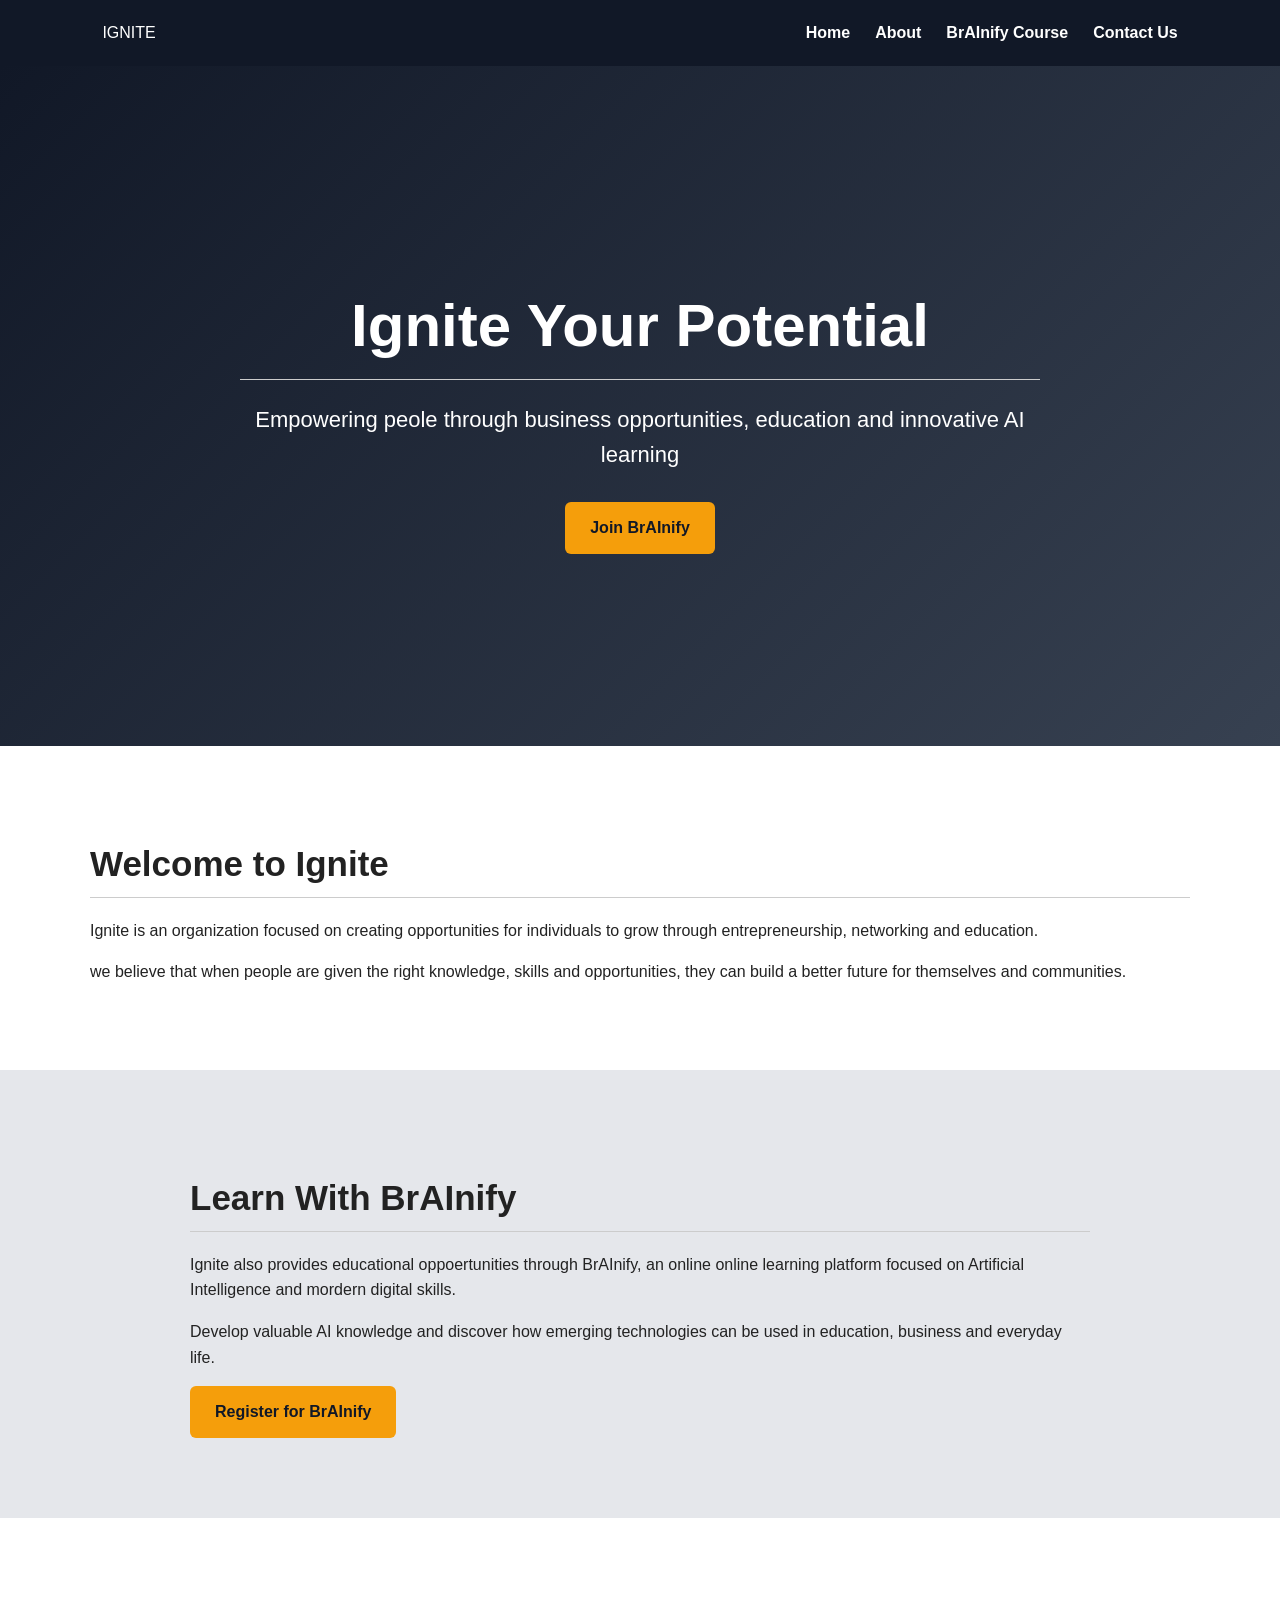
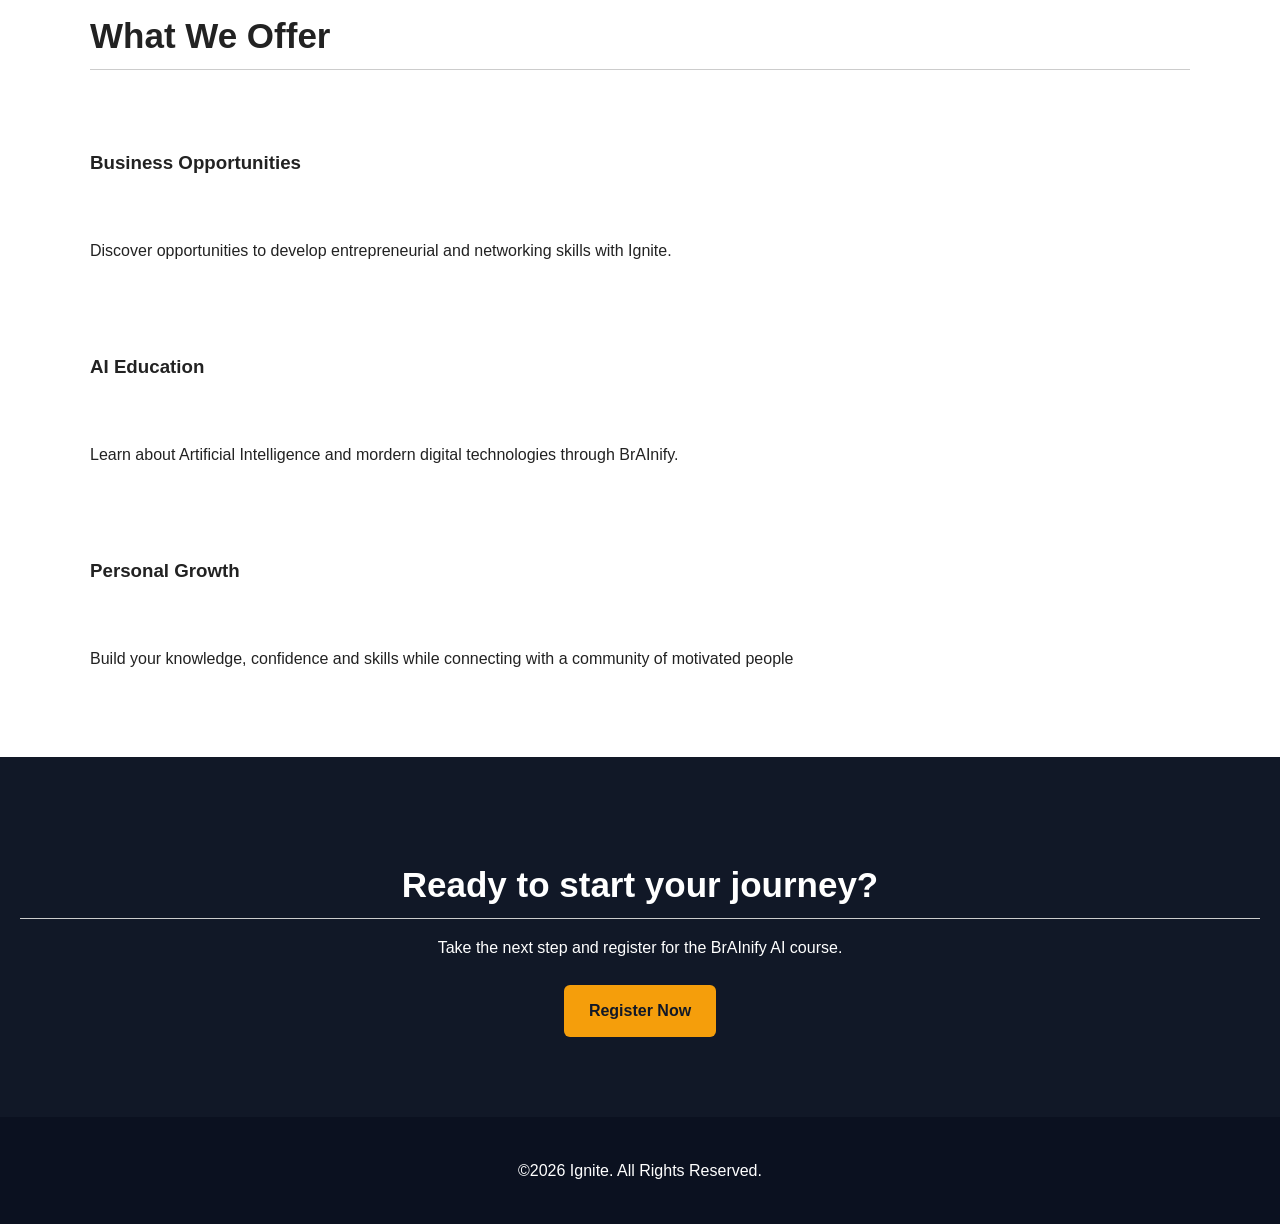
<file: index.html>
<!DOCTYPE html>
<html lang="en">
    <head>
        <meta charset="UTF-8">
        <meta name="viewport" content="withd=device-width, initial-scale=1.0">
        <title>Ignite | Empowering People, Creating Opportunities</title>
        <link rel="stylesheet" href="style.css">
    </head>
    <body>
        <header>
            <nav class="navbar">
                <div class="logo.png">IGNITE</div>
                <div class="nav-links">
                    <a href="index.html">Home</a>
                    <a href="about.html">About</a>
                    <a href="registration.html">BrAInify Course</a>
                    <a href="contact.html">Contact Us</a>
                </div>
            </nav>
        </header>
        <main>
            <! Hero section >
            <section class="hero">
                <div class="hero-content">
                    <h1>Ignite Your Potential</h1>
                    <p>Empowering peole through business opportunities, education and innovative AI learning</p>
                    <div class="hero-buttons">
                        <a href="registration.html" class="btn">Join BrAInify</a>
                    </div>
                </div>
            </section>
            <! About Ignite >
            <section class="section">
                <h2>Welcome to Ignite</h2>
                <p>Ignite is an organization focused on creating opportunities for individuals to grow through entrepreneurship, networking and education.</p>
                <p>we believe that when people are given the right knowledge, skills and opportunities, they can build a better future for themselves and communities.</p>
            </section>
            <! BrAInify >
            <section class="brainify">
                <div>
                    <h2>Learn With BrAInify</h2>
                    <p>Ignite also provides educational oppoertunities through BrAInify, an online online learning platform focused on Artificial Intelligence and mordern digital skills.</p>
                    <p>Develop valuable AI knowledge and discover how emerging technologies can be used in education, business and everyday life.</p>
                    <a href="registration.html" class="btn">Register for BrAInify</a>
                </div>
            </section>
            <! Opportunities >
            <section class="section">
                <h2>What We Offer</h2>
                <div class="cards">
                    <div class="cards">
                        <h3>Business Opportunities</h3>
                        <p>Discover opportunities to develop entrepreneurial and networking skills with Ignite.</p>
                    </div>
                    <div class="cards">
                        <h3>AI Education</h3>
                        <p>Learn about Artificial Intelligence and mordern digital technologies through BrAInify.</p>
                    </div>
                    <div class="cards">
                        <h3>Personal Growth</h3>
                        <p>Build your knowledge, confidence and skills while connecting with a community of motivated people</p>
                    </div>
                </div>
            </section>
            <! Call to Action >
            <section class="cta">
                <h2>Ready to start your journey?</h2>
                <p>Take the next step and register for the BrAInify AI course.</p>
                <a href="registration.html" class="btn">Register Now</a>
            </section>
        </main>
        <footer>
            <p>&copy;2026 Ignite. All Rights Reserved.</p>
        </footer>
    </body>
</html>
</file>
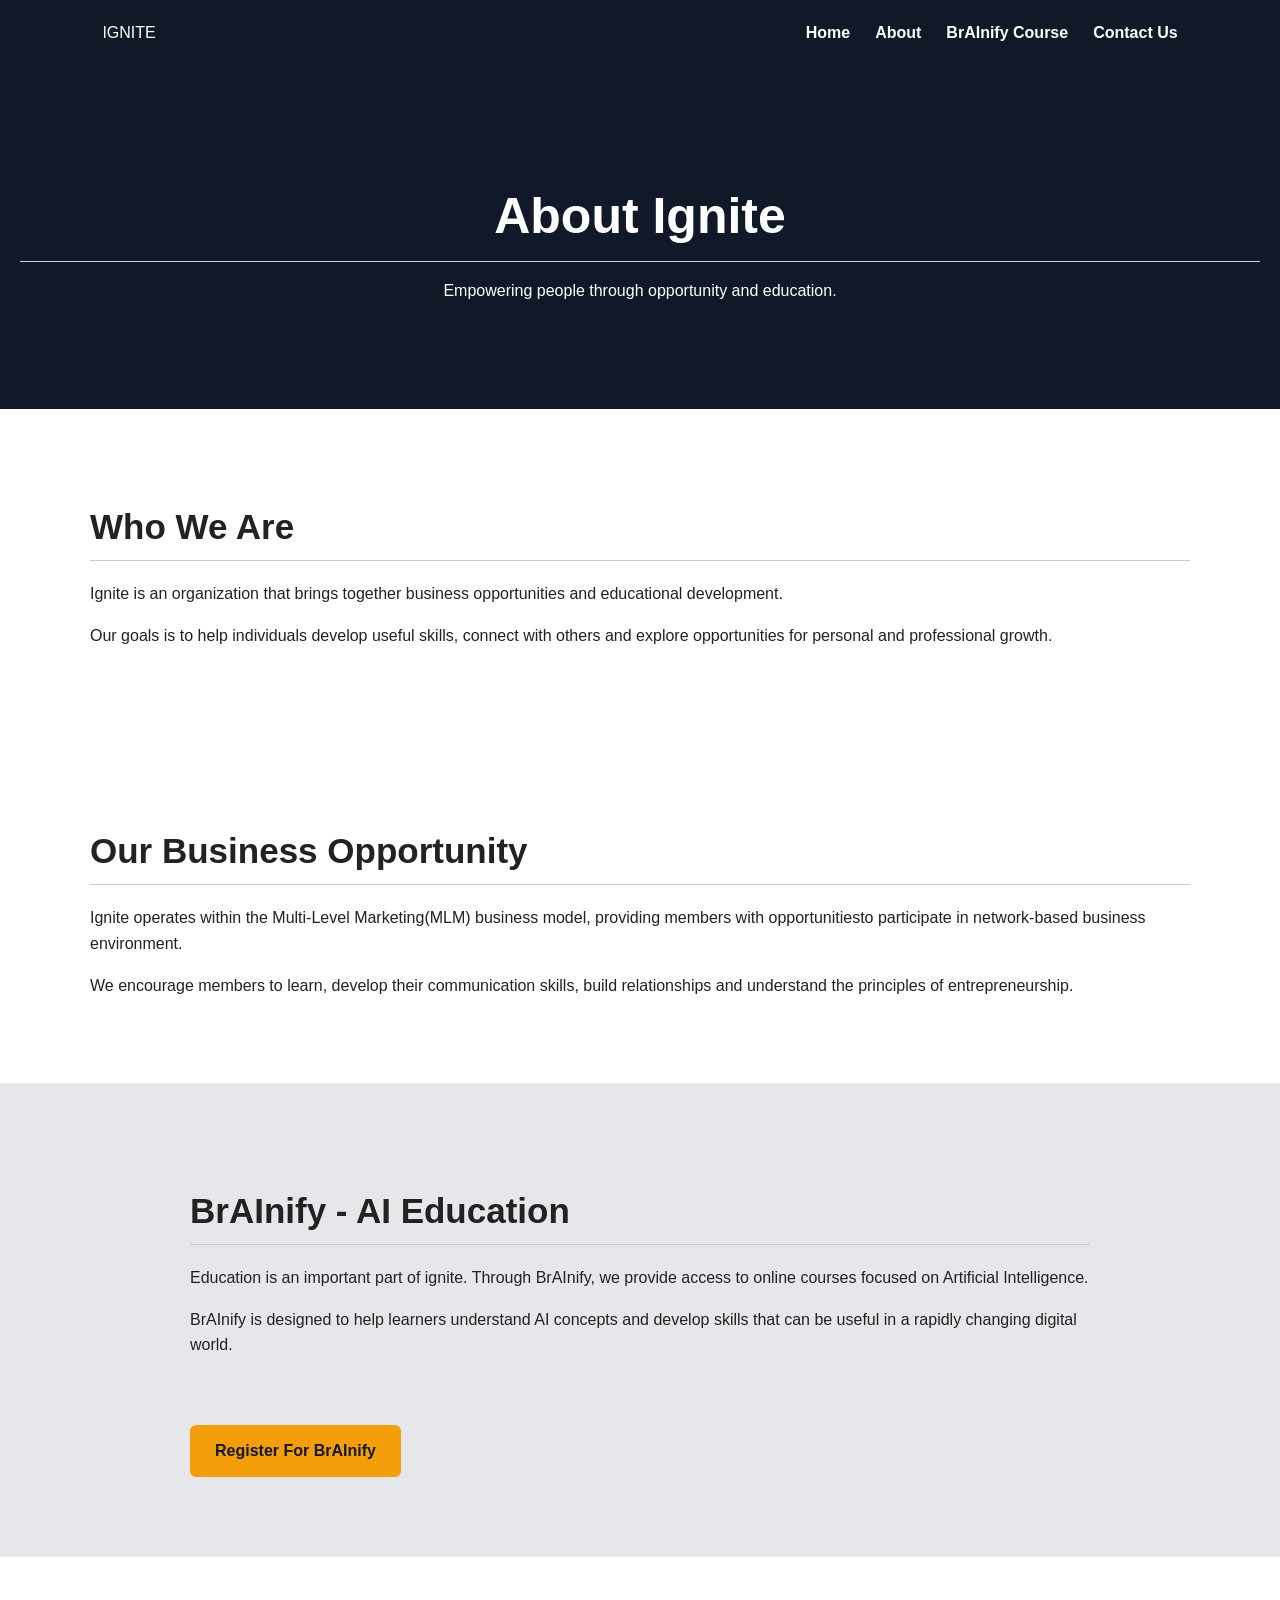
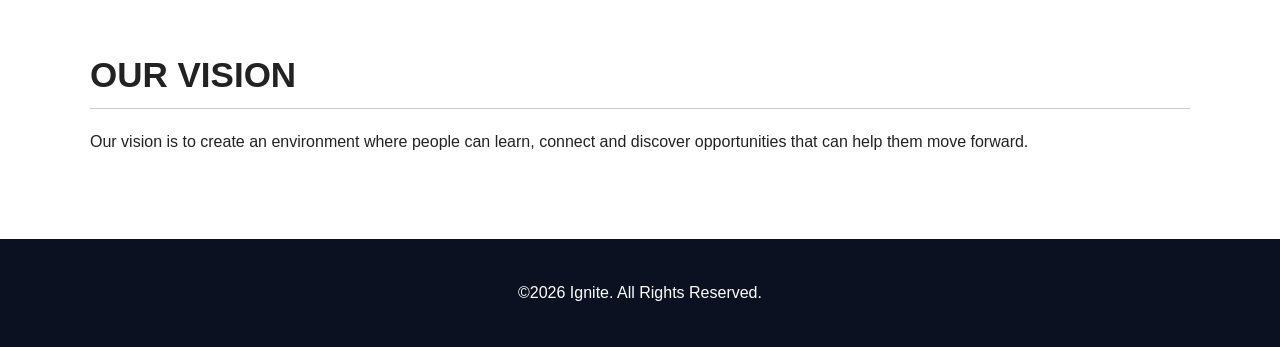
<file: about.html>
<!DOCTYPE html>
<html lang="en">
    <head>
        <meta charset="UTF-8">
        <meta name="viewport" content="withd=device-width, initial-scale=1.0">
        <title>Ignite | Empowering People, Creating Opportunities</title>
        <link rel="stylesheet" href="style.css">
    </head>
    <body>
        <header>
            <nav class="navbar">
                <div class="logo.png">IGNITE</div>
                <div class="nav-links">
                    <a href="index.html">Home</a>
                    <a href="about.html">About</a>
                    <a href="registration.html">BrAInify Course</a>
                    <a href="contact.html">Contact Us</a>
                </div>
            </nav>
        </header>
        <main>
            <section class="page-header">
                <h1>About Ignite</h1>
                <p>Empowering people through opportunity and education.</p>
            </section>
            <section class="section">
                <h2>Who We Are</h2>
                <p>Ignite is an organization that brings together business opportunities and educational development.</p>
                <p>Our goals is to help individuals develop useful skills, connect with others and explore opportunities for personal and professional growth.</p>
            </section>
            <section class="section">
                <h2>Our Business Opportunity</h2>
                <p>Ignite operates within the Multi-Level Marketing(MLM) business model, providing members with opportunitiesto participate in network-based business environment.</p>
                <p>We encourage members to learn, develop their communication skills, build relationships and understand the principles of entrepreneurship.</p>
            </section>
            <section class="brainify">
                <div>
                    <h2>BrAInify - AI Education</h2>
                    <p>Education is an important part of ignite. Through BrAInify, we provide access to online courses focused on Artificial Intelligence.</p>
                    <p>BrAInify is designed to help learners understand AI concepts and develop skills that can be useful in a rapidly changing digital world.</p>
                    <br><br>
                    <a href="registration.html" class="btn">Register For BrAInify</a>
                </div>
            </section>
            <section class="section">
                <h2>OUR VISION</h2>
                <p>Our vision is to create an environment where people can learn, connect and discover opportunities that can help them move forward.</p>
            </section>
        </main>
        <footer>
            <p>&copy;2026 Ignite. All Rights Reserved.</p>
        </footer>
    </body>    
</html>
</file>
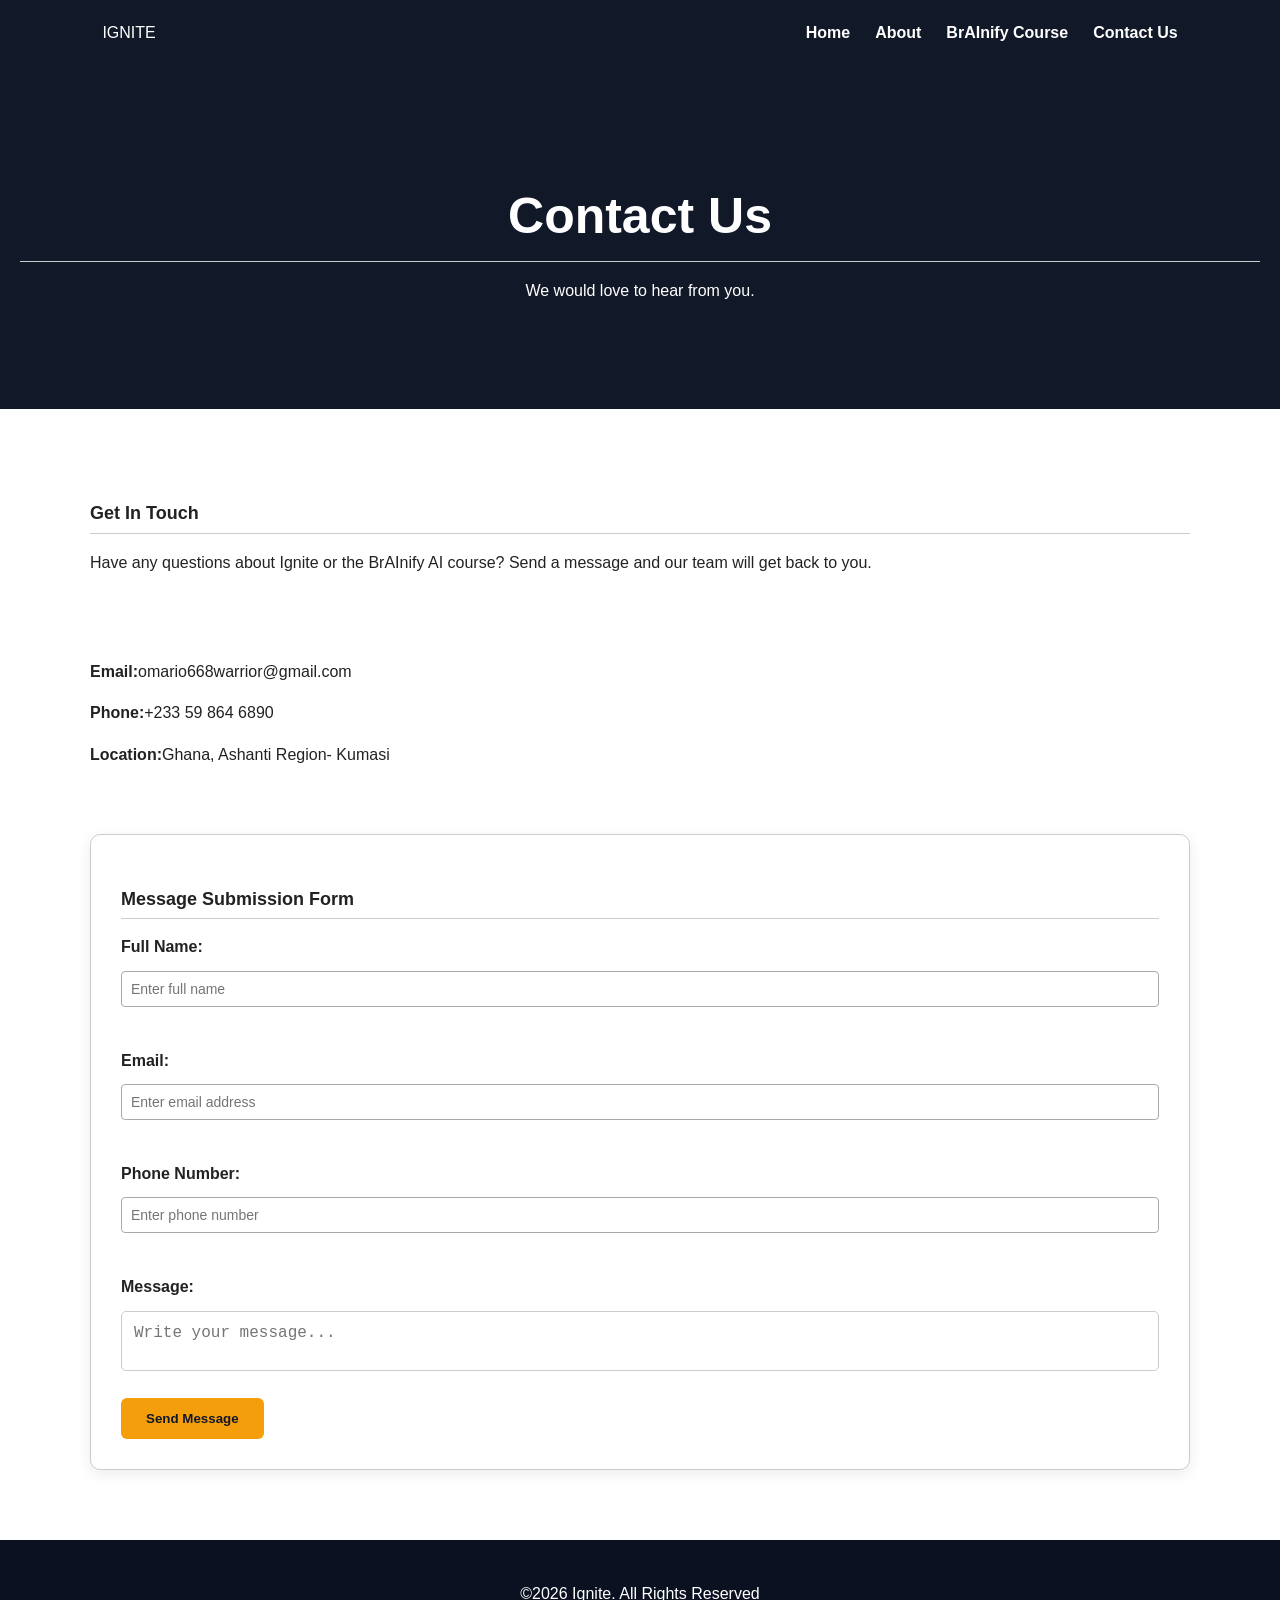
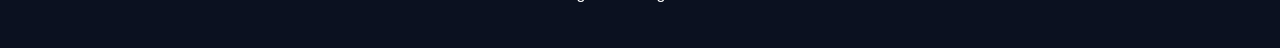
<file: contact.html>
<!DOCTYPE html>
<html lang="en">
    <head>
        <meta charset="UTF-8">
        <meta name="viewport" content="withd=device-width, initial-scale=1.0">
        <title>Ignite | Empowering People, Creating Opportunities</title>
        <link rel="stylesheet" href="style.css">
    </head>
    <body>
        <header>
            <nav class="navbar">
                <div class="logo.png">IGNITE</div>
                <div class="nav-links">
                    <a href="index.html">Home</a>
                    <a href="about.html">About</a>
                    <a href="registration.html">BrAInify Course</a>
                    <a href="contact.html">Contact Us</a>
                </div>
            </nav>
        </header>
        <main>
            <section class="page-header">
                <h1>Contact Us</h1>
                <p>We would love to hear from you.</p>
            </section>
            <section class="contact-section">
                <div class="contact info">
                    <h2>Get In Touch</h2>
                    <p>Have any questions about Ignite or the BrAInify AI course? Send a message and our team will get back to you.</p>
                    <br><br>
                    <p><strong>Email:</strong>omario668warrior@gmail.com</p>
                    <p><strong>Phone:</strong>+233 59 864 6890</p>
                    <p><strong>Location:</strong>Ghana, Ashanti Region- Kumasi</p> 
                </div>
                <form class="contact-form">
                    <h2>Message Submission Form</h2>
                    <label for="fullname">Full Name:</label>
                    <input type="text" id="fullname" name="fullname" placeholder="Enter full name" required>
                    <br><br>
                    <label for="email">Email:</label>
                    <input type="email" id="email" name="email" placeholder="Enter email address" required>
                    <br><br>
                    <label for="phone">Phone Number:</label>
                    <input type="tel" id="phone" name="phone" placeholder="Enter phone number" required>
                    <br><br>
                    <label for="message">Message:</label>
                    <textarea id="message" name="message" placeholder="Write your message..." required></textarea>
                    <button type="submit" class="btn">Send Message</button>
                </form>
            </section>
        </main>
        <footer>
            <p>&copy;2026 Ignite. All Rights Reserved</p>
        </footer>
    </body>
</html>
</file>
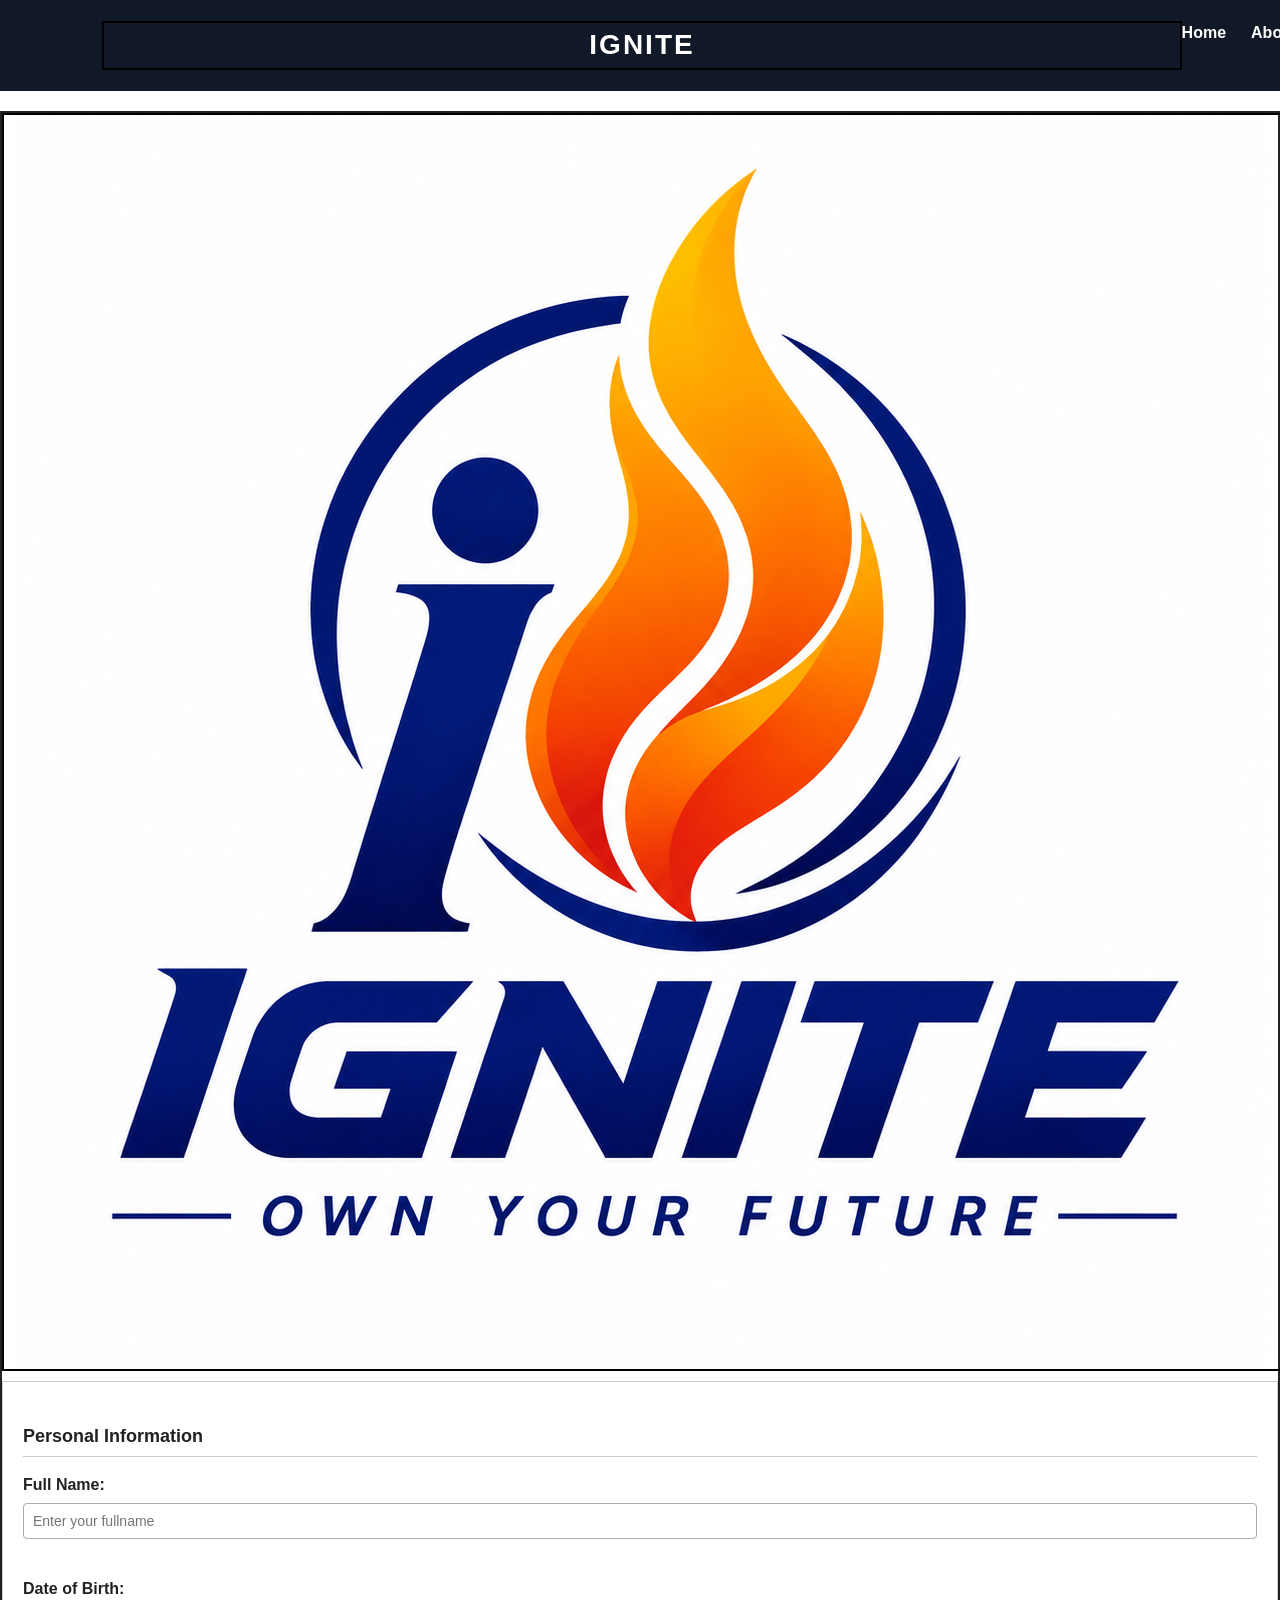
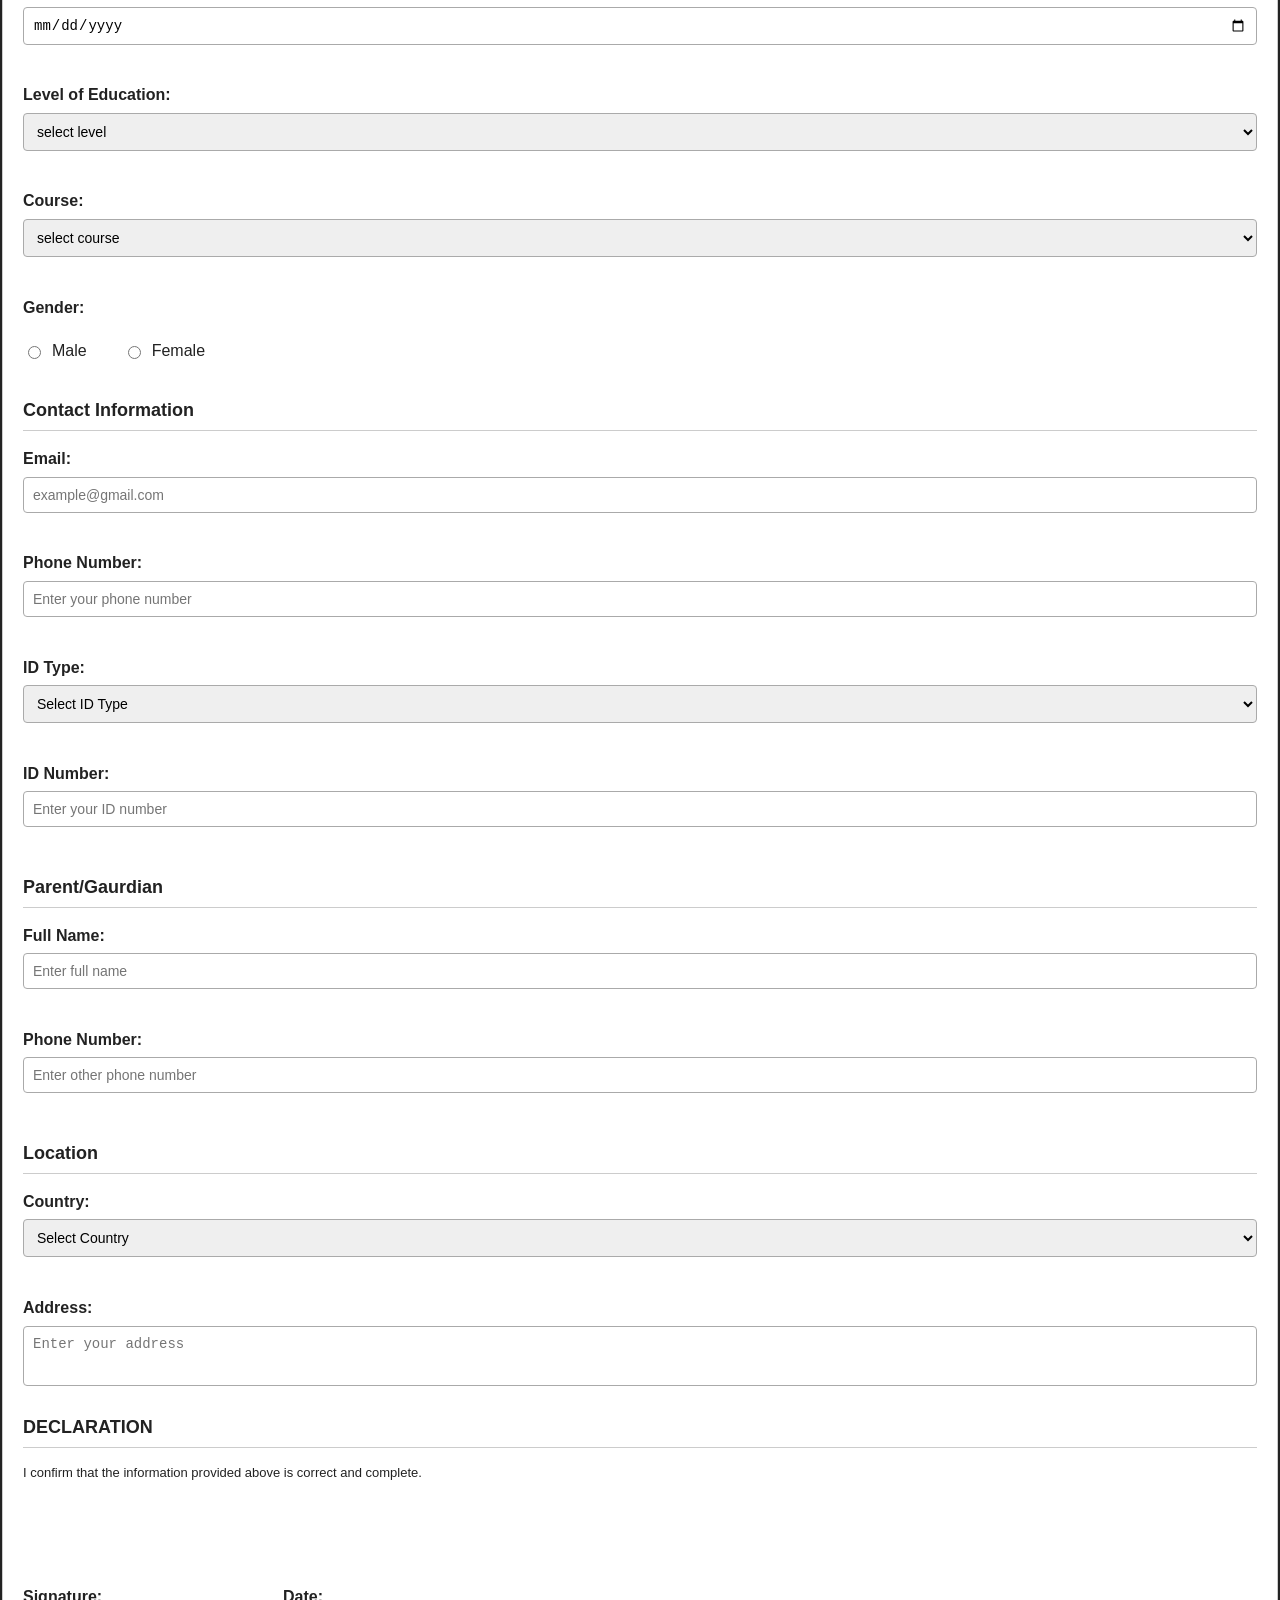
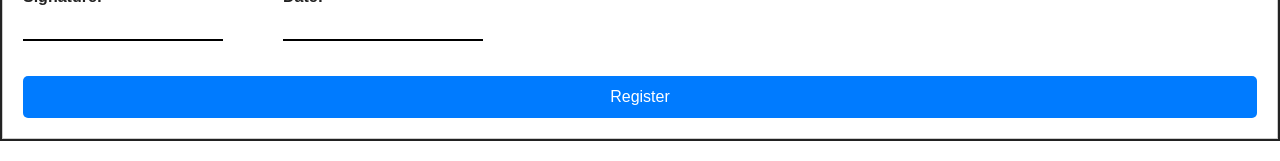
<file: registration.html>
<!DOCTYPE html>
<html lang="en">
    <head>
        <meta charset="UTF-8">
        <meta name="viewport" content="width=device-width; initial-scale=1.0">
        <title>BrAInify Online Registration Form</title>
        <link rel="stylesheet" href="style.css">
    </head>
    <body>
        <header>
            <nav class="navbar">
                <div class="logo">IGNITE</div>
                <div class="nav-links">
                    <a href="index.html">Home</a>
                    <a href="about.html">About</a>
                    <a href="registration.html">BrAInify Course</a>
                    <a href="contact.html">Contact Us</a>
                </div>
            </nav>
        </header>
        <div class="a4-page">
            <div class="header">
                <div class="logo">
                    <img src="logo.png" alt="company logo">
                </div>
                <div class="header-text">
                    <h1>BrAInify REGISTRATION FORM</h1>
                    <P>Please complete all required information</P>
                </div>
            </div>
            <form id="registrationform">
                <h2>Personal Information</h2>
                <label for="fullname">Full Name:</label>
                <input type="text" id="fullname" name="fullname" placeholder="Enter your fullname" required>
                <br><br>
                <label for="dob">Date of Birth:</label>
                <input type="date" id="dob" name="dob" required>
                <br><br>  
                <label for="loe">Level of Education:</label>
                <select id="loe" name="loe" required>
                    <option value="">select level</option>
                    <option value="BECE">Basic Education Level</option>
                    <option value="WASSCE">Secondary Education Level</option>
                    <option value="Tertiary Level">Diploma/Degree/Phd</option>
                </select>    
                <br><br>
                <label for="course">Course:</label>
                <select id="course" name="course" required>
                    <option value="">select course</option>
                    <option value="AI and Automation">AI and Automation</option>
                    <option value="Content Creation">Content Creation</option>
                    <option value="Financial Intelligence">Financial Intelligence</option>
                    <option value="Digital Currency">Digital Currency</option>
                    <option value="Digital Marketing">Digital Marketing</option>
                    <option value="Digital Economy">Digital Economy</option>
                </select>    
                <br><br>
                <label>Gender:</label>
                <div class="gender">
                    <input type="radio" id="male" name="gender" value="Male">
                    <label for="male">Male</label>
                    <br><br>
                    <input type="radio" id="female" name="gender" value="Female">
                    <label for="female">Female</label>
                    <br><br>
                </div>
                <h2>Contact Information</h2>
                <label for="email">Email:</label>
                <input type="email" id="email" name="email" placeholder="example@gmail.com" required>
                <br><br>
                <label for="phone">Phone Number:</label>
                <input type="tel" id="phone" name="phone" placeholder="Enter your phone number" required>
                <br><br>
                <label for="idtype">ID Type:</label>
                <select id="idtype" name="idtype" required>
                    <option value="">Select ID Type</option>
                    <option value="Ecowas">Ecowas Card</option>
                    <option value="Voter ID">Voter ID</option>
                    <option value="Passport">Passport</option>
                </select>
                <br><br>
                <label for="idnumber">ID Number:</label>
                <input type="text" id="idnumber" name="idnumber" placeholder="Enter your ID number" required>
                <br><br>
                <h2>Parent/Gaurdian</h2>
                <label for="fullname">Full Name:</label>
                <input type="text" id="fullname" name="fullname" placeholder="Enter full name" required>
                <br><br>
                <label for="phone">Phone Number:</label>
                <input type="tel" id="phone" name="phone" placeholder="Enter other phone number" required>
                <br><br>
                <h2>Location</h2>
                <label for="country">Country:</label>
                <select id="country" name="country" required>
                    <option value="">Select Country</option>
                    <option value="Ghana">Ghana</option>
                    <option value="Nigeria">Nigeria</option>
                    <option value="USA">United States</option>
                    <option value="UK">United Kingdom</option>
                    <option value="Canada">Canada</option>
                    <option value="UAE">United Arab Emirates</option>
                    <option value="China">China</option>
                    <option value="Malaysia">Malaysia</option>
                    <option value="Ivory Coast">Ivory Coast</option>
                    <option value="South Africa">South Africa</option>
                    <option value="Benin">Benin</option>
                </select>
                <br><br>
                <label for="address">Address:</label>
                <textarea id="address" name="address" placeholder="Enter your address"></textarea>
                <h2>DECLARATION</h2>
                <p class="declaration">I confirm that the information provided above is correct and complete.</p>
                <br><br>
                <div class="signature-section">
                    <div>
                        <label>Signature:</label>
                        <div class="signature-line"></div>
                    </div>
                    <div>
                        <label>Date:</label>
                        <div class="date-line"></div>
                    </div>
                </div>
                <input type="submit" value="Register">
            </form>
        </div>
    </body>
</html>
</file>
<file: style.css>
. {margin: 0; padding: 0; box-sizing: border-box;}
body {font-family: Arial, sans-serif; line-height: 1.6; color: #222; background: #f7f8fa;}
.navbar {background: #111827; color: white; display: flex; justify-content: space-between; align-items: center; padding: 20px 8%;}
.logo {font-size: 28px; font-weight: bold; letter-spacing: 2px;}
.nav-links {display: flex; gap: 25px;}
.nav-links a {color: white; text-decoration: none; font-weight: bold;}
.nav-links a:hover {opacity: 0.7;}
.hero {min-height: 600px; display: flex; justify-content: center; align-items: center; text-align: center; padding: 40px 20px; background: linear-gradient(135deg,#111827,#374151); color: white;}
.hero-content {max-width: 800px;}
.hero h1 {font-size: 60px; margin-bottom: 20px;}
.hero p {font-size: 22px; margin-bottom: 30px;}
.btn {display: inline-block; background: #f59e0b; color: #111827; padding: 13px 25px; border-radius:6px; text-decoration: none; font-weight: bold; border: none; cursor: pointer;}
.btn:hover {opacity: 0.85;}
.secondary {background: white; margin-left: 10px;}
.section {max-width: 1100px; margin: auto; padding: 70px 25px;}
.section h2, .brainify h2 {font-size: 35px; margin-bottom: 20px;}
.section p {margin-bottom: 15px;}
.brainify {background: #e5e7eb; padding: 80px 10%;}
.brainify>div {max-width: 900px; margin: auto;}
.cards {display: grid; grid-template-columns: repeat(3,1 fr); gap: 25px; margin-top: 30px;}
.card {background: white; padding: 30px; border-radius: 10px; box-shadow: 0 4px 15px rgba(0,0,0,o.08);}
.card h3 {margin-bottom: 15px;}
.page-header {text-align: center; padding: 90px 20px; background: #111827; color: white;}
.page-header h1 {font-size: 50px; margin-bottom: 10px;}
.contact-section {max-width: 1100px; margin: auto; padding: 70px 25px; display: grid; grid-template-columns: 1 fr 1fr; gap: 50px;}
.contact-info h2 {font-size: 35px; margin-bottom: 20px;}
.contact-info p {margin-bottom: 15px;}
.contact-form {background: white; padding: 30px; border-radius: 10px; box-shadow: 0 4px 15px rgba(0,0,0,0.08);}
.contact-form label {display: block; margin-top: 15px; font-weight: bold;}
.contact-form input, .contact-form textarea {width: 100%; padding: 12px; margin-top: 6px; border: 1px solid #ccc; border-radius: 5px; font-size: 16px;}
.contact-form button {margin-top: 20px;}
.cta {text-align: center; padding: 80px 20px; background: #111827; color: white;}
.cta h2 {font-size: 35px; margin-bottom: 15px;}
.cta p {margin-bottom: 25px;}
footer {background: #0b1120; color: white; text-align: center; padding: 25px;}
@media(max-width: 768px) {.navbar {flex-direction: column; gap: 15px;} .nav-links {flex-wrap: wrap; justify-content: center; gap: 15px;} .hero h1 {font-size: 40px;} .cards {grid-template-columns: 1fr;} .contact-section {grid-template-columns: 1fr;} .page-header h1 {font-size: 40px;} .secondary {margin-left: 0; margin-top: 10px;}}
@page {size: A4; Margin: 15;}
body {margin: 0; padding: 0; background-color: white; font-family: Arial, sans-serif;}
.a4-page {width: 210; min-height: 297; padding: 15; margin: 20px auto; box-sizing: border-box; background-color: white; border: 2px solid #222;}
.header {display: flex; align-items: center; gap: 20px; margin-bottom: 10px;}
.logo {width: 70px; height: 70px; border: 2px solid black; display: flex; align-items: center; justify-content: center; overflow:hidden; flex-shrink: 0;}
.logo {width: 100%; height: 100%; object-fit: contain;}
.header-text {flex: 1;}
.header-text h1 {margin: 0; text-align: center; font-size: 24px;}
.header-text p {text-align: center; margin: 8px 0 0; font-size: 14px;}
hr {border: none; border-top: 2px solid #222; margin-bottom: 20px;}
form {border: 1px solid #ccc; padding: 20px; box-sizing: border-box;}
h2 {font-size: 18px; margin-top: 20px; padding-bottom: 5px; border-bottom: 1px solid #ccc;}
h1 {font-size: 18px; margin-top: 20px; padding-bottom: 5px; border-bottom: 1px solid #ccc;}
label {display: block; margin-top: 12px; margin-bottom: 5px; font-weight: bold;}
input[type="text"],input[type="number"],input[type="email"],input[type="tel"],input[type="date"],select,textarea {width: 100%; padding: 9px; box-sizing: border-box; border: 1px solid #aaa; border-radius: 4px; font-size: 14px;}
textarea {height: 60px; resize: none;}
.gender {display: flex; align-items: center; gap: 8px;}
.gender label {display: inline; margin: 0 20px 0 0; font-weight: normal;}
.declaration {font-size: 13px; line-height: 1.5;}
.signature-section {display: flex; gap: 60px; margin-top: 25px;}
.signature-line, .date-line {width: 200px; border-bottom: 2px solid black; margin-top: 30px;}
input[type="submit"] {width: 100%; padding: 12px; margin-top: 35px; border: none; border-radius: 5px; background-color: #007bff; color: white; font-size: 16px; cursor: pointer;}
input[type="submit"]:hover {background-color: #0056b3;}
@media print { body {background-color: white;} .a4-page {margin: 0; border: 2px solid #222; box-shadow: none;} input[type="submit"] {display: none;}}
</file>
